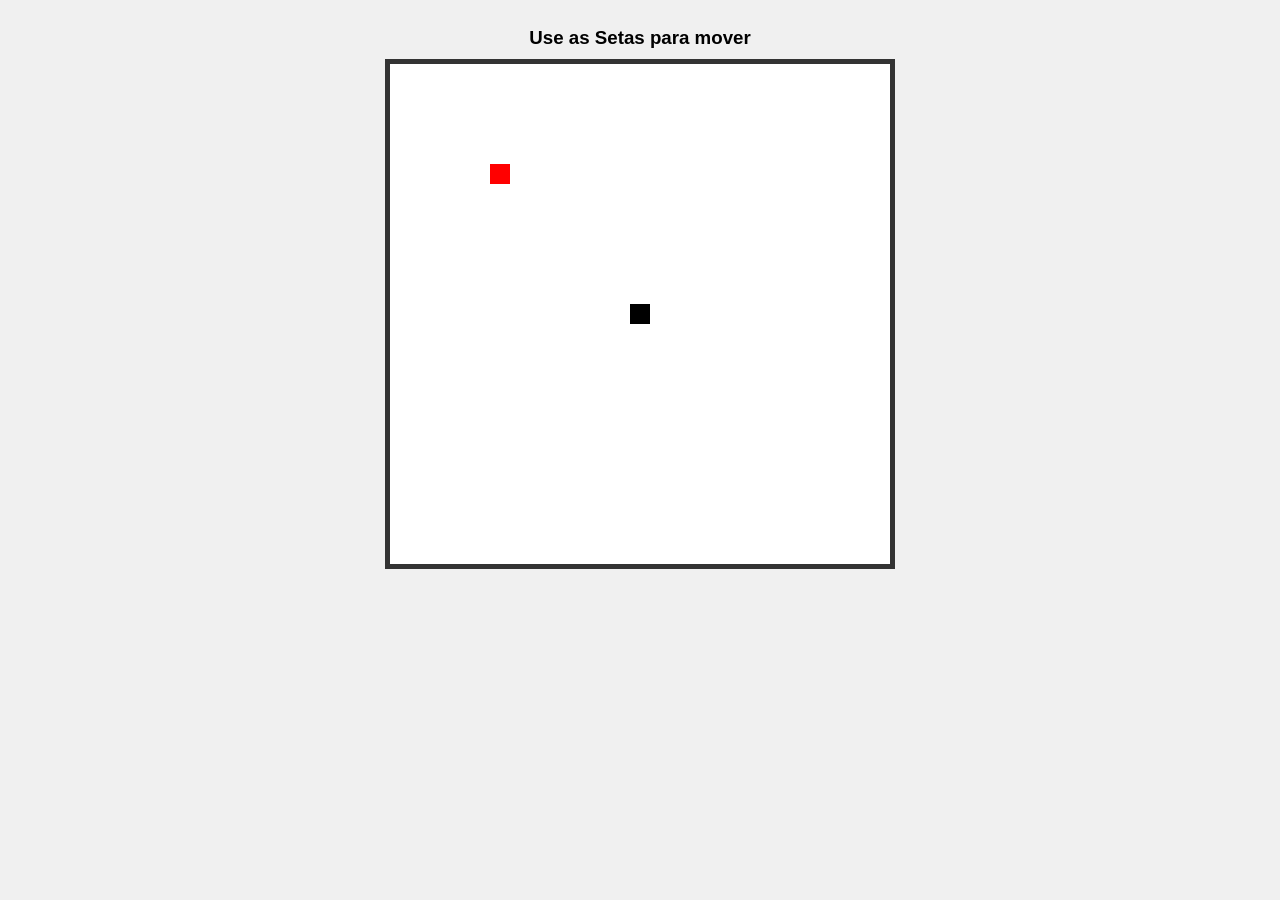
<file: index.html>
<!DOCTYPE html>
<html lang="pt-br">
<head>
    <meta charset="UTF-8">
    <meta name="viewport" content="width=device-width, initial-scale=1.0">
    <title>Jogo da Cobra - Corrigido</title>
    <style>
        body{
            display: flex;
            flex-direction: column;
            flex-wrap: wrap;
            align-items: center;
            justify-content: center;
            background-color: #f0f0f0;
            font-family: Arial, sans-serif;
        }
        h3 {
            margin-bottom: 10px;
        }
        #screen{
            border: solid 5px #333;
            background-color: #fff;
            /* O canvas é pequeno (25x25 unidades) mas o CSS estica para 500px */
            image-rendering: pixelated;
            image-rendering: crisp-edges;
            width: 500px;
            height: 500px;
        }
    </style>
</head>
<body>
    <h3>Use as Setas para mover</h3>
    <canvas id="screen" width="25" height="25"></canvas>

    <script>
        const screen = document.getElementById("screen");
        const context = screen.getContext('2d');
        const currentPlayer = 'player1';
        
        function CreateGame(){
            const state = {
                players: {},
                fruits: {},
                timer: 150 // Velocidade do jogo (ms)
            }

            // Player
            function addPlayer(command){
                const playerId = command.playerId;
                const playerX = command.playerX;
                const playerY = command.playerY;

                // O jogador agora tem um CORPO (array de segmentos)
                // A cabeça é o primeiro elemento [0]
                state.players[playerId] = {
                    body: [{ x: playerX, y: playerY }],
                    dx: 0, // Direção X
                    dy: 0  // Direção Y
                }
            }

            function removePlayer(command){
                delete state.players[command.playerId];
            }

            //Fruit
            function addFruit(command){
                const fruitId = command.fruitId;
                const fruitX = command.fruitX;
                const fruitY = command.fruitY;
                
                // Evita frutas repetidas simples
                if(state.fruits[fruitId]){
                     return addFruit({
                        fruitId: 'fruit ' + Math.floor(Math.random() * 10000), 
                        fruitX: Math.floor(Math.random() * screen.width), 
                        fruitY: Math.floor(Math.random() * screen.height)
                    });
                }

                state.fruits[fruitId] = { x: fruitX, y: fruitY };
            }

            function removeFruit(command){
                delete state.fruits[command.fruitId];
            }

            // Controle de Entrada (Muda apenas a direção)
            function setMove(command){
                const player = state.players[command.playerId];
                const keyPressed = command.keyPressed;

                if(!player) return;

                // Impede a cobra de voltar para trás sobre si mesma
                // Ex: se está indo para direita (dx=1), não pode ir para esquerda (dx=-1)
                if(keyPressed === 'ArrowUp' && player.dy === 0){
                    player.dx = 0; player.dy = -1;
                } else if(keyPressed === 'ArrowDown' && player.dy === 0){
                    player.dx = 0; player.dy = 1;
                } else if(keyPressed === 'ArrowLeft' && player.dx === 0){
                    player.dx = -1; player.dy = 0;
                } else if(keyPressed === 'ArrowRight' && player.dx === 0){
                    player.dx = 1; player.dy = 0;
                }
            }

            // Loop Principal do Jogo (Movimento e Colisões)
            function update(){
                for(const playerId in state.players){
                    const player = state.players[playerId];
                    
                    // Se não tem direção, não move
                    if(player.dx === 0 && player.dy === 0) continue;

                    // 1. Calcular nova posição da cabeça
                    const head = player.body[0];
                    let newX = head.x + player.dx;
                    let newY = head.y + player.dy;

                    // Tratamento de Bordas (Atravessa ou Bate?)
                    // Aqui fizemos ela atravessar para o outro lado (Wrap)
                    if(newX < 0) newX = screen.width - 1;
                    if(newX >= screen.width) newX = 0;
                    if(newY < 0) newY = screen.height - 1;
                    if(newY >= screen.height) newY = 0;

                    const newHead = { x: newX, y: newY };

                    // 2. Verificar colisão com o próprio corpo (Game Over simples: reinicia tamanho)
                    // Verifica se a nova cabeça bate em qualquer parte do corpo existente
                    if(player.body.some(segment => segment.x === newX && segment.y === newY)){
                        // Reinicia a cobra
                        player.body = [{ x: Math.floor(screen.width/2), y: Math.floor(screen.height/2) }];
                        player.dx = 0; player.dy = 0;
                        continue; 
                    }

                    // 3. Adiciona a nova cabeça
                    player.body.unshift(newHead);

                    // 4. Verificar Colisão com Fruta
                    let comeuFruta = false;
                    for(const fruitId in state.fruits){
                        const fruit = state.fruits[fruitId];
                        if(newX === fruit.x && newY === fruit.y){
                            removeFruit({fruitId});
                            addFruit({
                                fruitId: 'fruit ' + Math.floor(Math.random() * 10000),
                                fruitX: Math.floor(Math.random() * screen.width),
                                fruitY: Math.floor(Math.random() * screen.height)
                            });
                            comeuFruta = true;
                            // Se comeu, NÃO remove o rabo (cresce)
                            break; 
                        }
                    }

                    // 5. Se não comeu fruta, remove o rabo para manter o tamanho
                    if(!comeuFruta){
                        player.body.pop();
                    }
                }
            }

            return{
                addPlayer,
                removePlayer,
                addFruit,
                removeFruit,
                setMove,
                update, // Função exposta para o loop externo
                state
            };
        }

        const game = CreateGame()

        game.addPlayer({
            playerId: currentPlayer,
            playerX: Math.floor(screen.width / 2),
            playerY: Math.floor(screen.height / 2)
        });

        game.addFruit({
            fruitId: 'fruit1',
            fruitX: 5,
            fruitY: 5
        });

        // Input de teclado
        document.addEventListener("keydown", handleKeyDown)
        function handleKeyDown(event){
            game.setMove({
                playerId: currentPlayer,
                keyPressed: event.key
            });
        }

        // Loop de Renderização (Desenha na tela)
        function renderScreen(){
            // Limpa tela
            context.fillStyle = 'white';
            context.fillRect(0, 0, screen.width, screen.height);

            // Desenha Frutas
            for(const fruitId in game.state.fruits){
                const fruit = game.state.fruits[fruitId];
                context.fillStyle = 'red';
                context.fillRect(fruit.x, fruit.y, 1, 1);
            }

            // Desenha Jogador (Cobra)
            for(const playerId in game.state.players){
                const player = game.state.players[playerId];
                
                // Desenha cada segmento do corpo
                player.body.forEach((segment, index) => {
                    // Cabeça preta, corpo cinza para diferenciar
                    if(index === 0) context.fillStyle = 'black';
                    else context.fillStyle = '#555'; 
                    
                    context.fillRect(segment.x, segment.y, 1, 1);
                });
            }

            requestAnimationFrame(renderScreen);
        }

        // Loop de Física (Move o jogo)
        function gameLoop(){
            game.update();
        }

        // Inicia os loops
        setInterval(gameLoop, game.state.timer);
        renderScreen();

    </script>
</body>
</html>
</file>
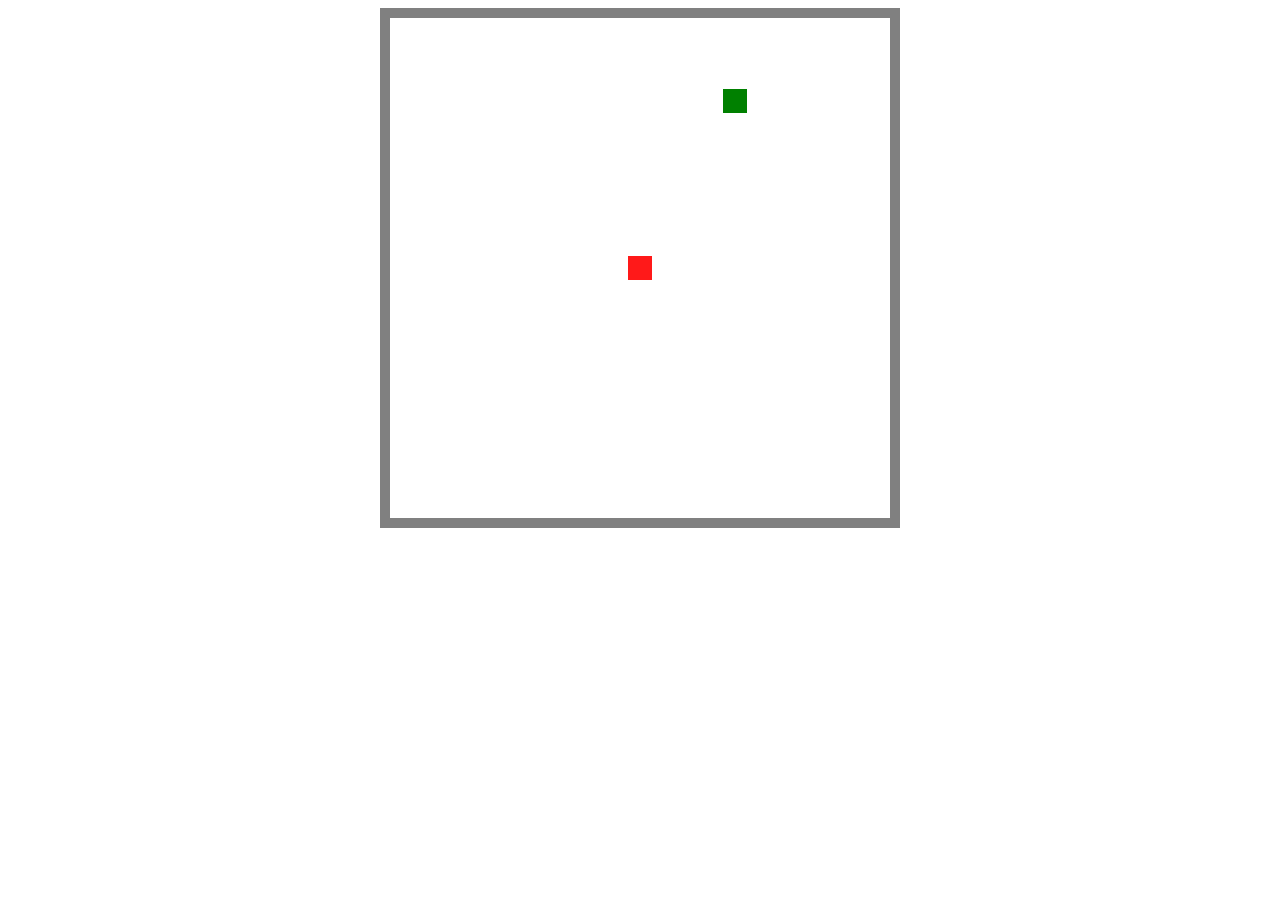
<file: jogo versao1.html>
<!DOCTYPE html>
<html lang="pt-br">

<head>
    <meta charset="UTF-8">
    <meta name="viewport" content="width=device-width, initial-scale=1.0">
    <title>Jogo sem obsevers</title>
    <style>
        body {
            display: flex;
            flex-direction: column;
            flex-wrap: wrap;

            align-items: center;
            justify-content: center;
        }

        #screen {
            border: solid 10px gray;
            image-rendering: pixelated;
            image-rendering: crisp-edges;
            image-rendering: -moz-crisp-edges;

            width: 500px;
            height: 500px;
        }
    </style>
</head>

<body>
    <canvas id="screen" width="21" height="21"></canvas>

    <script type="module">
        const screen = document.getElementById("screen");
        const context = screen.getContext('2d')

        let count = 1
        let currentPlayer = 'player' + count

        function CreateGame() {
            const state = {
                players: {},
                fruits: {}
            }

            //Adicionar----------
            function addPlayer(command) {
                const player = command.playerId
                const X = command.playerX
                const Y = command.playerY

                state.players[player] = {
                    x: X,
                    y: Y,
                    cont: 0
                }
            }
            function addFruit(command) {
                const fruit = command.fruitId
                let X = command.fruitX
                let Y = command.fruitY
                const random = command.random

                if (!random) {
                    state.fruits[fruit] = { x: X, y: Y }
                } if (random) {
                    X = Math.floor(Math.random() * screen.width)
                    Y = Math.floor(Math.random() * screen.height)

                    state.fruits[fruit] = { x: X, y: Y }
                }
            }

            //remover---------
            function removeplayer(player) {
                delete state.players[player]
                console.log(state.players)
            }
            function removeFruit(fruit) {
                delete state.fruits[fruit]
                console.log(state.players)
            }
            //Checa Coilsão
            function checkColision(plyr) {
                const player = state.players[plyr]
                let playerX = player.x
                let playerY = player.y

                for (const fruitId in state.fruits) {
                    const fruit = state.fruits[fruitId]
                    let fruitX = fruit.x
                    let fruitY = fruit.y

                    if (playerX === fruitX & playerY === fruitY) {
                        removeFruit(fruitId)
                        player.cont += 1
                        addFruit({ fruitId: 'fruit' + Math.floor(Math.random() * 10), random: true })
                        console.log(player.cont)
                    }
                }
            }
            //Mover Jogador------
            function movePlayer(command) {
                const player = state.players[command.playerId];

                const KeyPressed = {
                    ArrowUp: function () {
                        if (player.y > 0) {
                            player.y -= 1;
                        };
                    },
                    ArrowDown: function () {
                        if (player.y < screen.height - 1) {
                            player.y += 1;
                        };
                    },
                    ArrowLeft: function () {
                        if (player.x > 0) {
                            player.x -= 1;
                        };
                    },
                    ArrowRight: function () {
                        if (player.x < screen.width - 1) {
                            player.x += 1;
                        };
                    }
                }


                let KeyFunction = KeyPressed[command.keypressed]
                if (KeyFunction) { KeyFunction() }

                checkColision(currentPlayer)
            }

            return {
                movePlayer,
                addPlayer,
                addFruit,
                removeplayer,
                state
            };
        };
        
        function createKeybordListenes() {
            const state = {
                obsevers:[] //observadores
            }

            function subscribe(ObseverFunction){ // Registrar Observador
                state.obsevers.push(ObseverFunction)
            }
            function NotifyAll(command){
                console.log('Notificando ' + state.obsevers.length + ' Observadores.')

                for(const ObseverFunction of state.obsevers){
                    ObseverFunction(command)
                }
            }
            
            document.addEventListener("keydown", handleKeyDown) //input

            function handleKeyDown(event) {
                const keypressed = event.key

                const command = {
                    playerId: currentPlayer,
                    keypressed
                }
                NotifyAll(command)
            }
            return{
                subscribe
            }
        }


        const game = CreateGame()
        const KeybordListenes = createKeybordListenes()

        KeybordListenes.subscribe(game.movePlayer)
        game.addPlayer({ playerId: currentPlayer, playerX: 10, playerY: 10 })
        game.addFruit({ fruitId: "Fruit1", fruitX: 6, fruitY: 3, random: true })

        //-----------------------------------------------------------------------------------------
        function renderScreen() { // função para renderizar imagem
            context.fillStyle = 'white'
            context.globalAlpha = 1;
            context.clearRect(0, 0, screen.width, screen.height) //limpar o canvas

            for (const playerId in game.state.players) { //renderiza os players
                const player = game.state.players[playerId]
                context.fillStyle = 'black' //cor do jogadores
                context.globalAlpha = 0.5;
                if (playerId === currentPlayer) { context.fillStyle = "red"; context.globalAlpha = 0.9; }
                context.fillRect(player.x, player.y, 1, 1)
            }
            for (const fruitId in game.state.fruits) { //renderiza as frutas
                const fruit = game.state.fruits[fruitId]
                context.fillStyle = "green"
                context.globalAlpha = 1;
                context.fillRect(fruit.x, fruit.y, 1, 1)
            }
            requestAnimationFrame(renderScreen)// chama a função para renderizar a imagem
        }

        renderScreen(); // chama a função para renderizar a imagem
    </script>
</body>

</html>
</file>
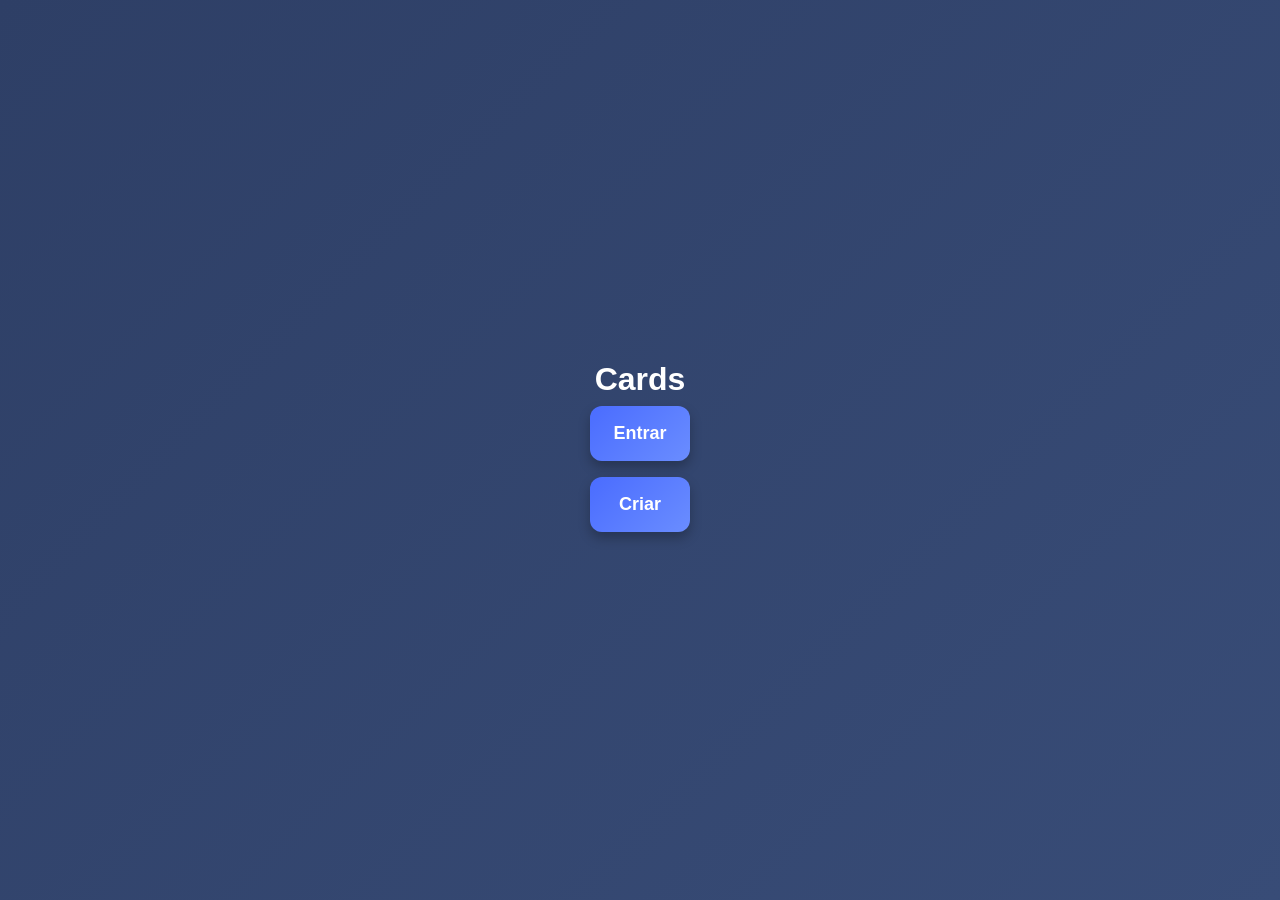
<file: public/Menu.html>
<!DOCTYPE html>
<html lang="pt-br">
<head>
    <meta charset="UTF-8">
    <meta name="viewport" content="width=device-width, initial-scale=1.0">
    <link rel="stylesheet" href="style.css">
    <title>Document</title>
</head>
<body>
    <h1 id="title">Cards</h1>
    <div id="caixa">
        <div class="btns">
            <button type="button" id="Join">Entrar</button>
            <button type="button" id="Host">Criar</button>
        </div>
    </div>
    <script type="module" src="script.js"></script>
</body>
</html>
</file>
<file: public/style.css>
/* Reset básico */
* {
    margin: 0;
    padding: 0;
    box-sizing: border-box;
}

/* Corpo da página */
body {
    display: flex;
    flex-direction: column;
    align-items: center;
    justify-content: center;

    min-height: 100vh;
    padding: 16px;

    background: linear-gradient(135deg, #2e3f66, #384c77);
    font-family: 'Inter', sans-serif;
}

h1{
    color: white;
    font-family: 'Lucida Sans', 'Lucida Sans Regular', 'Lucida Grande', 'Lucida Sans Unicode', Geneva, Verdana, sans-serif;
}

/* Container principal */
#caixa {
    display: flex;
    flex-direction: column;
    align-items: center;

    width: 100%;
    max-width: 400px; /* Limita no PC, mas fica bom no celular */
}

/* Botões */
button {
    width: 100%;
    height: 55px;
    margin: 8px 0;

    border: none;
    border-radius: 12px;

    font-size: 18px;
    font-weight: 600;

    color: #fff;
    background: linear-gradient(135deg, #4a6cff, #6a8dff);

    cursor: pointer;

    /* Sombra moderna */
    box-shadow: 0 6px 12px rgba(0, 0, 0, 0.25);

    transition: all 0.2s ease;
}

/* Hover (PC) */
button:hover {
    transform: translateY(-2px);
    box-shadow: 0 10px 18px rgba(0, 0, 0, 0.3);
}

/* Clique */
button:active {
    transform: scale(0.97);
    box-shadow: 0 4px 8px rgba(0, 0, 0, 0.2);
}

.divHost{
    background-color: gray;
    width: 250px;
    height: 250px;

    border: solid 1px black;
}

.divJoin{
    background-color: gray;
    width: 250px;
    height: 250px;
}

/* Responsividade extra (celulares pequenos) */
@media (max-width: 400px) {
    button {
        height: 50px;
        font-size: 16px;
    }
}
</file>
